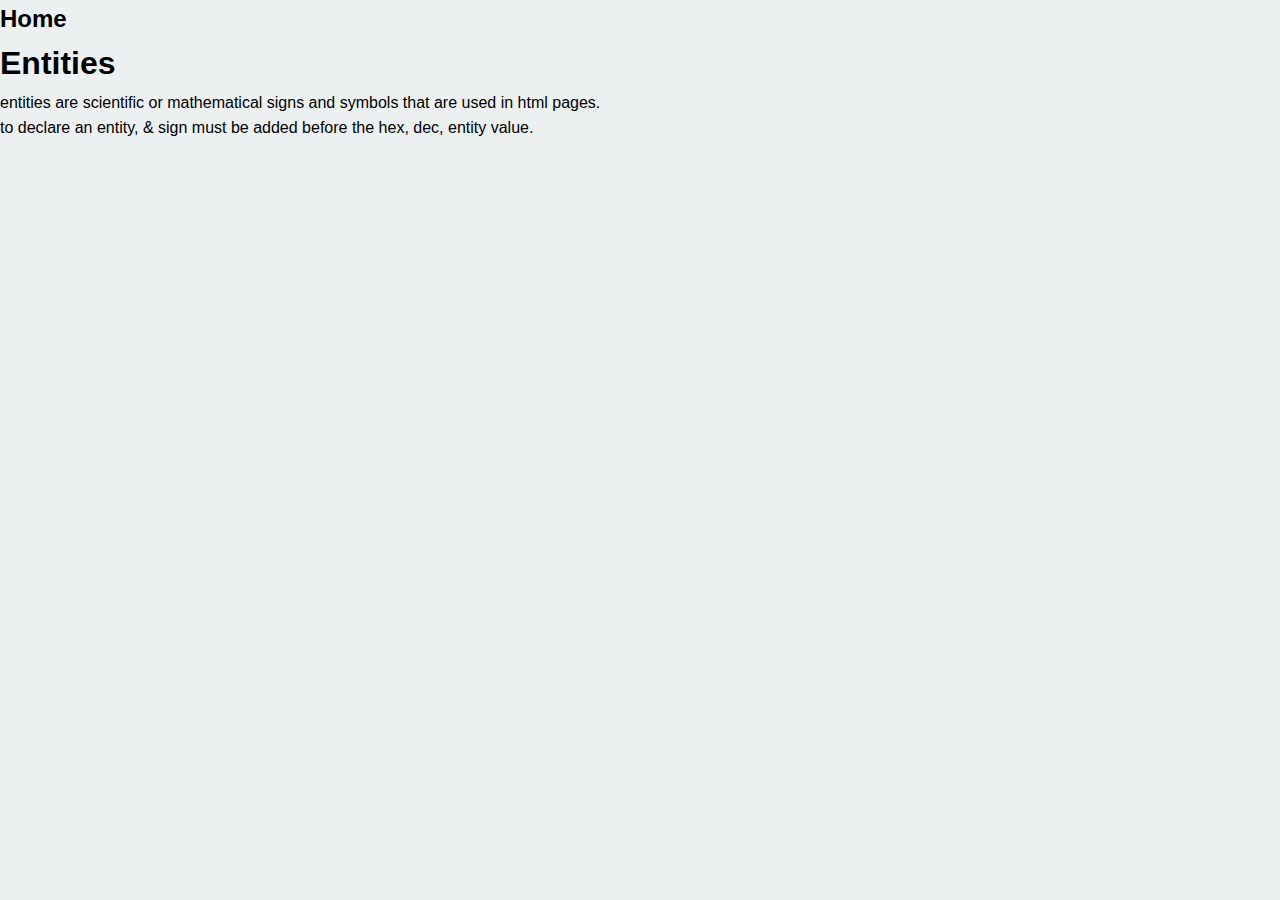
<file: page/html/entities.html>
<!DOCTYPE html>
<html lang="en">
<head>
    <meta charset="UTF-8">
    <meta http-equiv="X-UA-Compatible" content="IE=edge">
    <meta name="viewport" content="width=device-width, initial-scale=1.0">
    <link rel="stylesheet" href="../../sass/style.css">
    <title>Entities</title>
</head>
<body>
    <h2><a href="../../../index.html">Home</a></h2>

    <h1>Entities</h1>
    <p>entities are scientific or mathematical signs and symbols that are used in html pages.</p>
    <p>to declare an entity, & sign must be added before the hex, dec, entity value.</p>

</body>
</html>
</file>
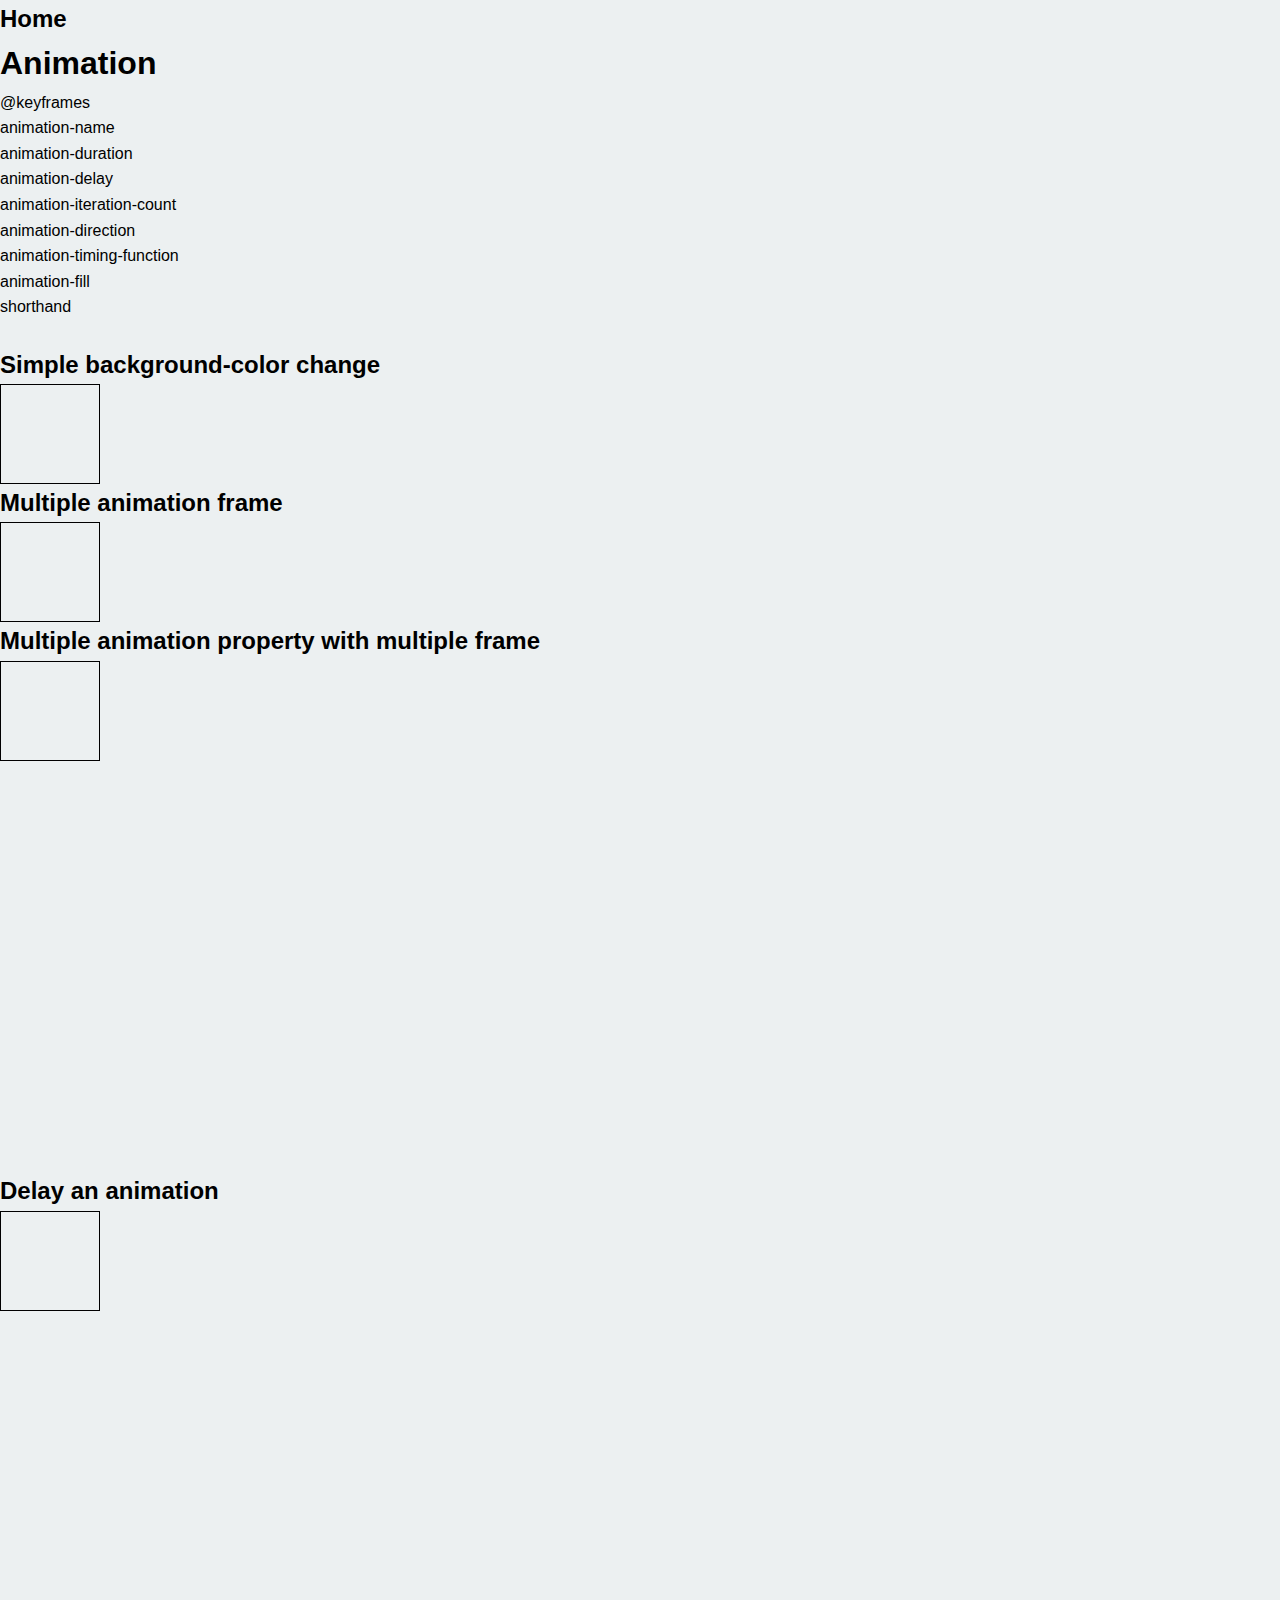
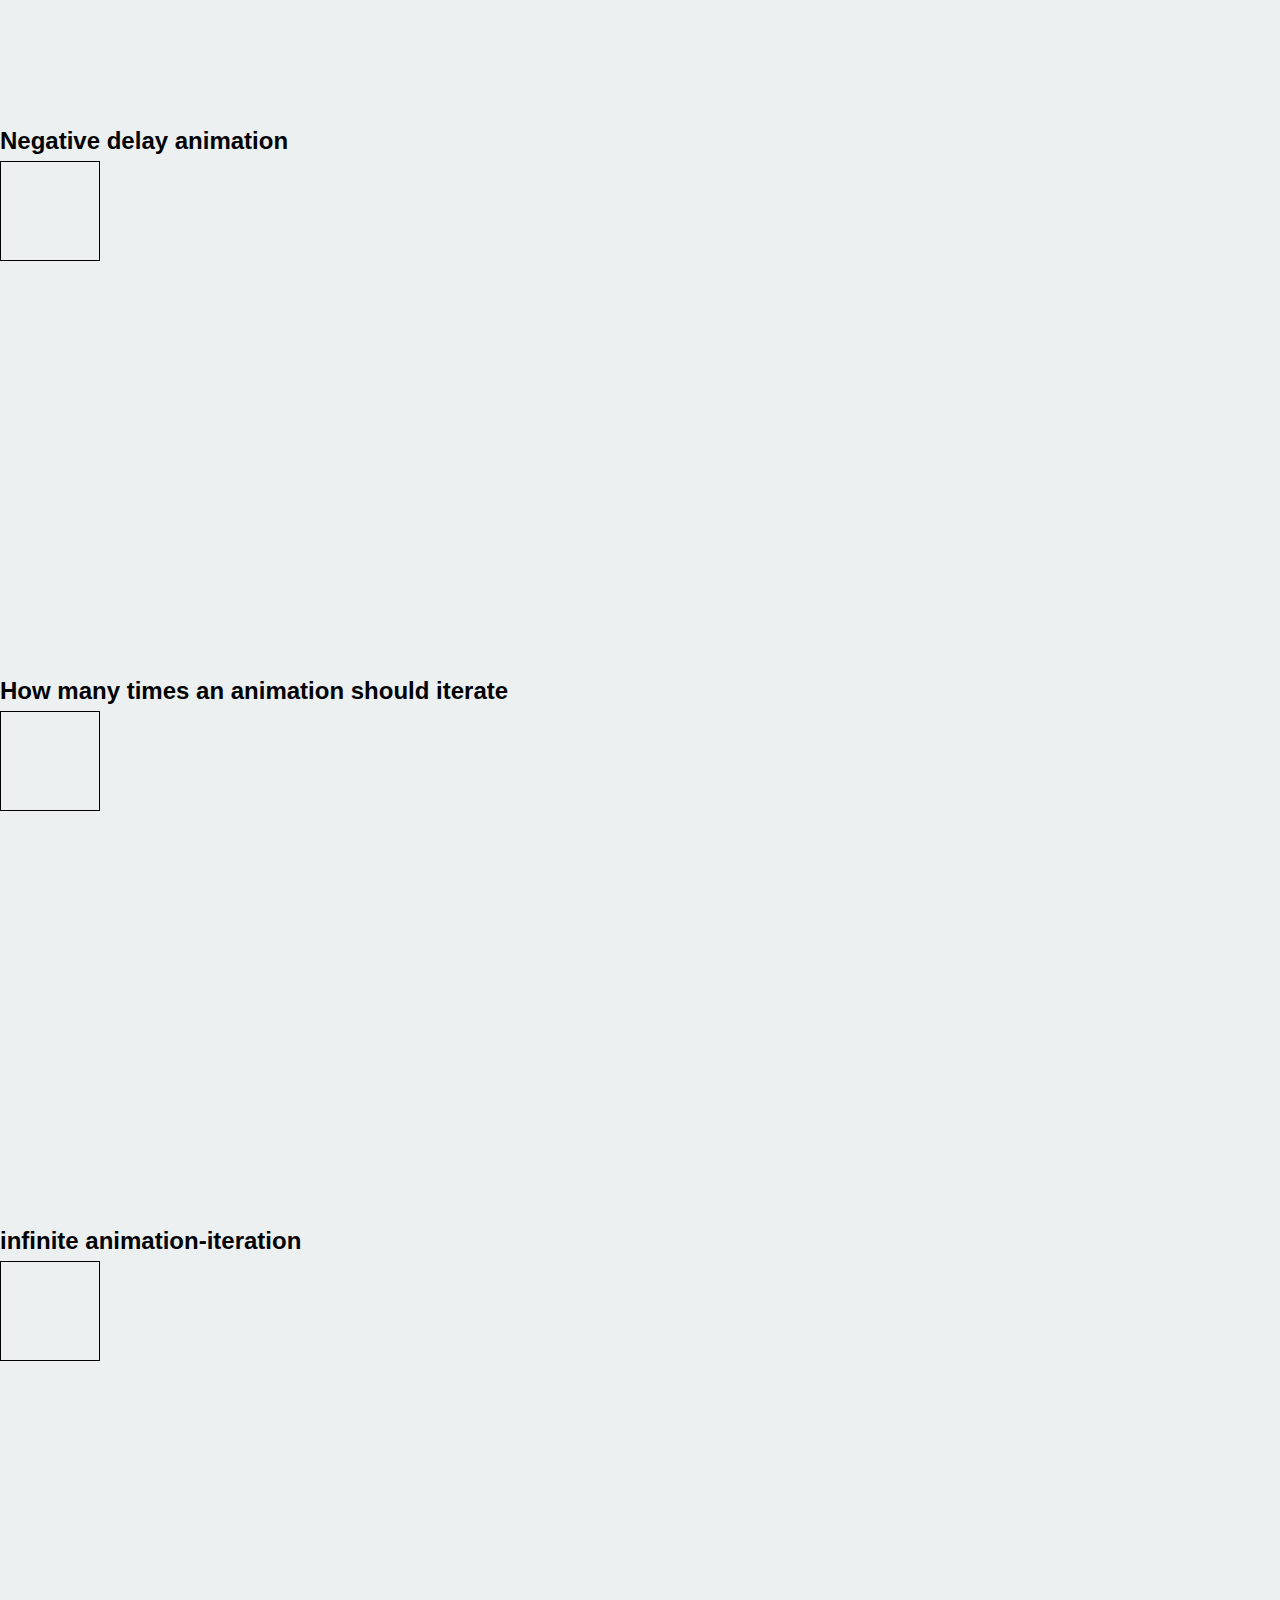
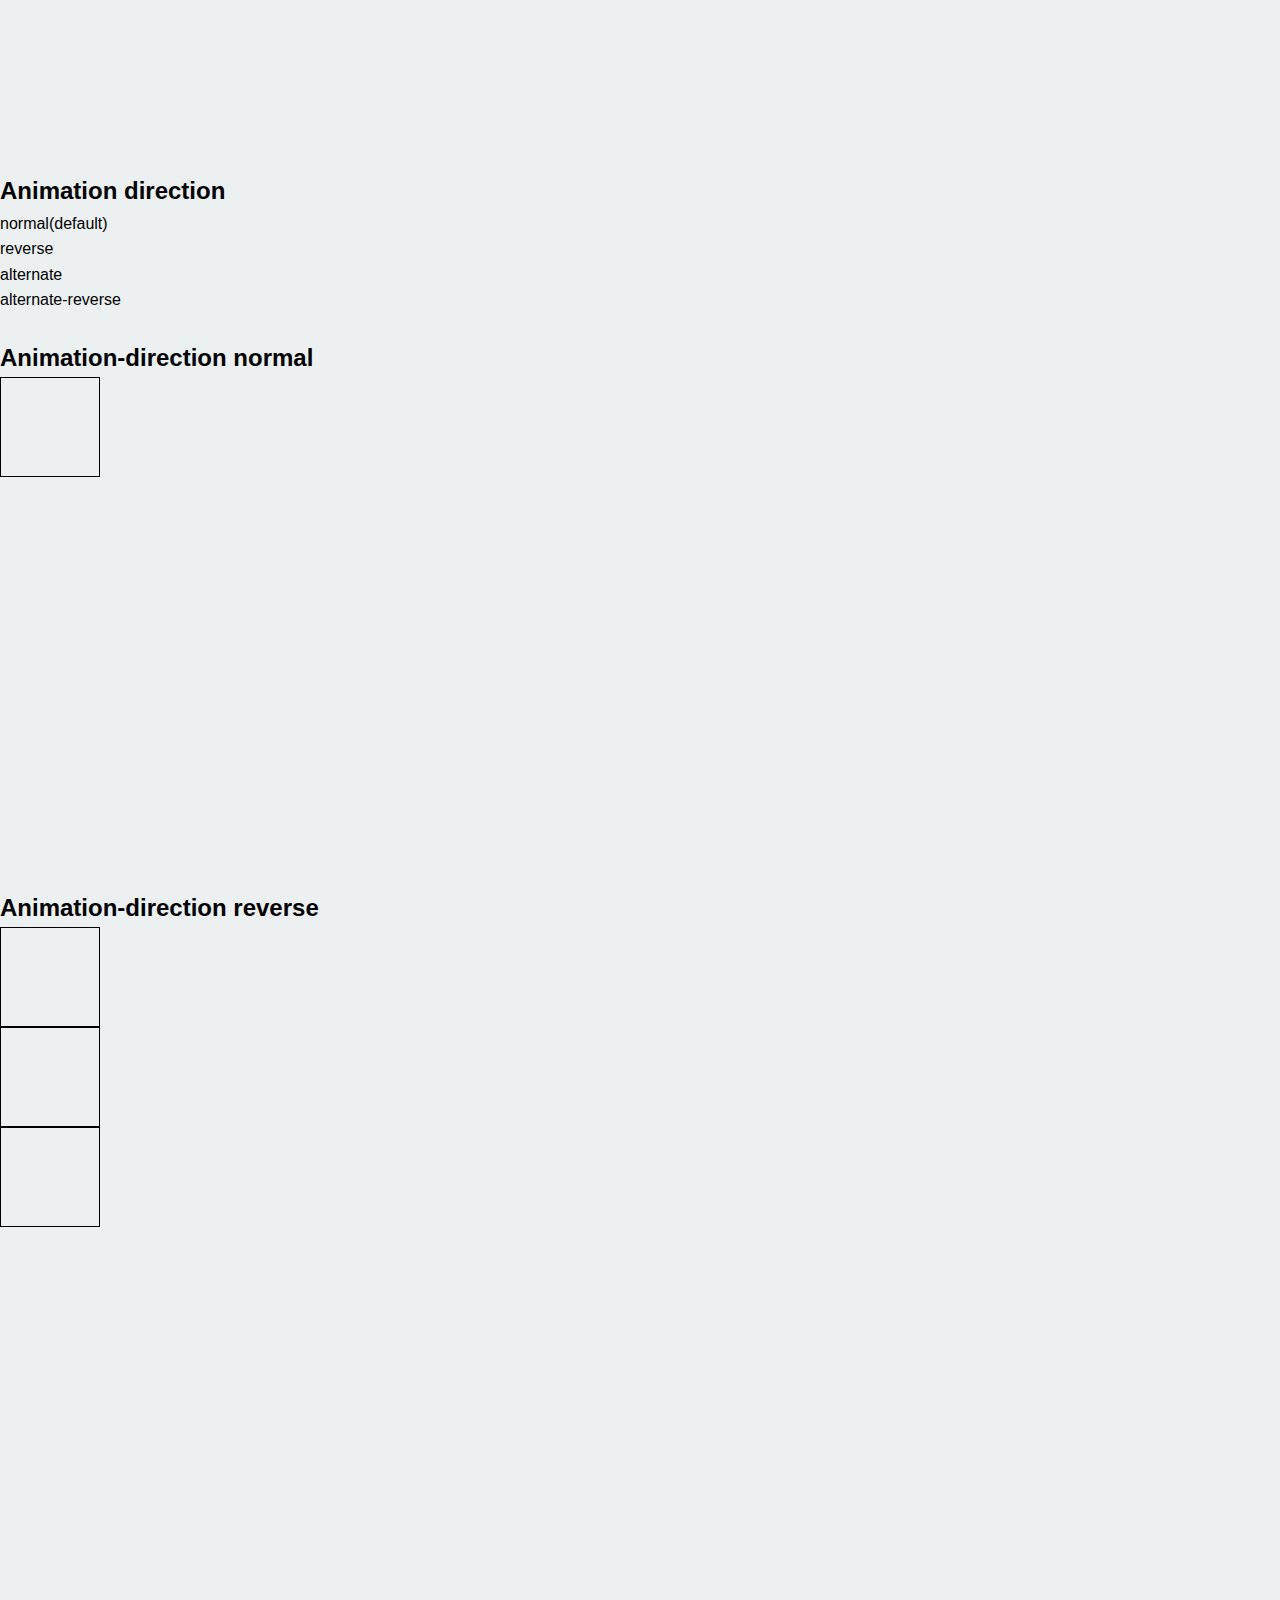
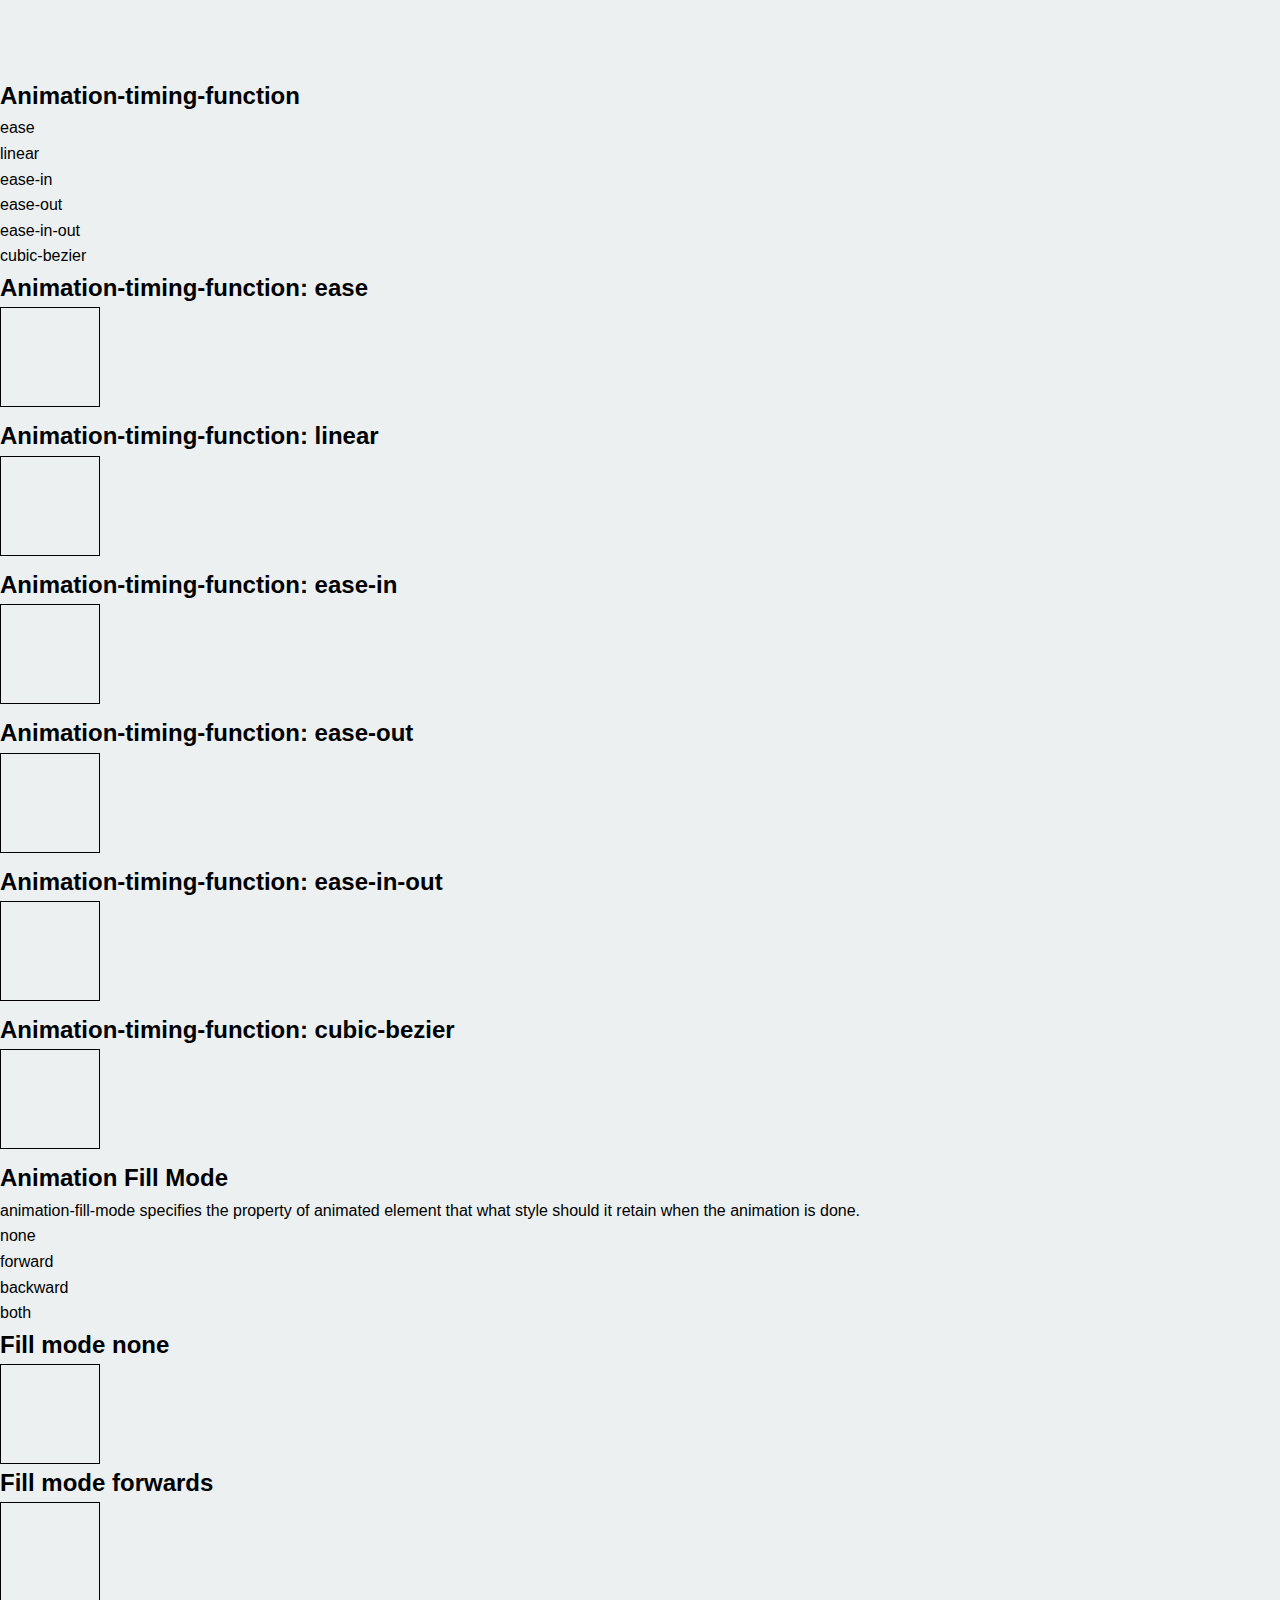
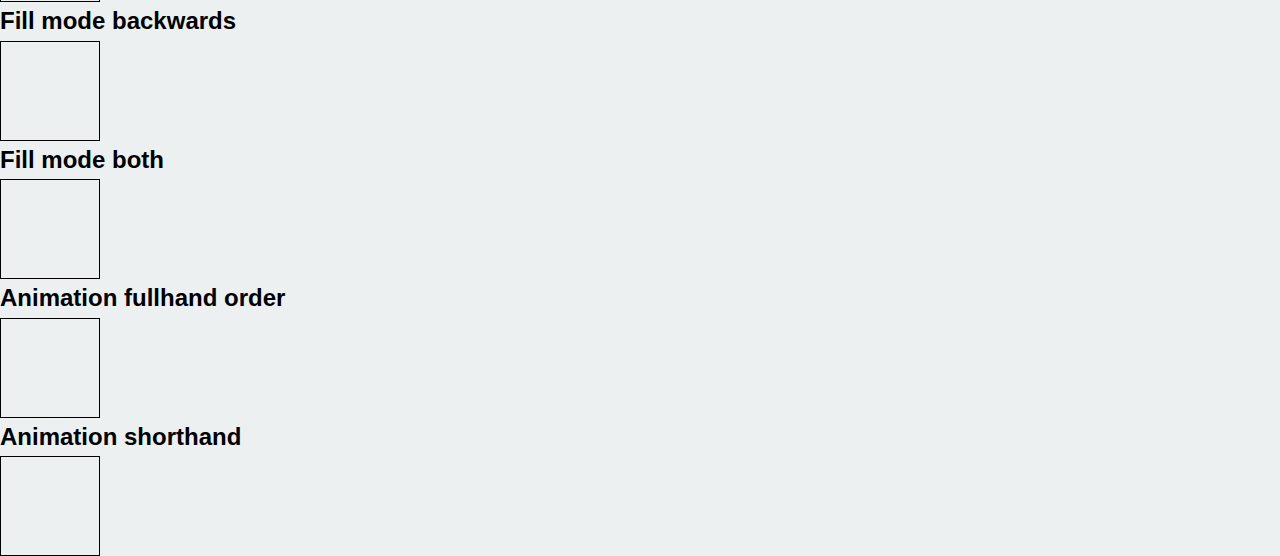
<file: page/css/advance/animation.html>
<!DOCTYPE html>
<html lang="en">
<head>
    <meta charset="UTF-8">
    <meta http-equiv="X-UA-Compatible" content="IE=edge">
    <meta name="viewport" content="width=device-width, initial-scale=1.0">
    <link rel="stylesheet" href="../../../sass/style.css">
    <title>Animation</title>
</head>
<body>
    <h2><a href="../../../index.html">Home</a></h2>
    
    <h1>Animation</h1>

    <ul>
        <li class="property">@keyframes</li>
        <li class="property">animation-name</li>
        <li class="property">animation-duration</li>
        <li class="property">animation-delay</li>
        <li class="property">animation-iteration-count</li>
        <li class="property">animation-direction</li>
        <li class="property">animation-timing-function</li>
        <li class="property">animation-fill</li>
        <li class="property">shorthand</li>
    </ul><br>

    <div class="animation">
        <h2>Simple background-color change</h2>
        <div class="animation__background-color"></div>
        
        <h2>Multiple animation frame</h2>
        <div class="animation__multiple-frame"></div>
        
        <div class="animation__box">
            <h2>Multiple animation property with multiple frame</h2>
            <div class="animation__multiple-property"></div>
        </div>
        

        <div class="animation__box">
            <h2>Delay an animation</h2>
            <div class="animation__delay"></div>
        </div>
        
        <div class="animation__box">
            <h2>Negative delay animation</h2>
            <div class="animation__negative-delay"></div>
        </div>
        
        <div class="animation__box">
            <h2>How many times an animation should iterate</h2>
        <div class="animation__iteration-count"></div>
        </div>
        
        <div class="animation__box">
            <h2>infinite animation-iteration</h2>
            <div class="animation__infinite"></div>
        </div>

        <h2>Animation direction</h2>
        <ul>
            <li class="property">normal(default)</li>
            <li class="property">reverse</li>
            <li class="property">alternate</li>
            <li class="property">alternate-reverse</li>
        </ul><br>
        
        <div class="animation__box">
            <h2>Animation-direction normal</h2>
            <div class="animation__direction-normal"></div>
        </div>
        
        <div class="animaiton__box">
            <h2>Animation-direction reverse</h2>
            <div class="animation__direction-reverse"></div>
        </div>
        
        <div class="anmation__box">
            <h2></h2>
            <div class="animation__direction-alternate"></div>
        </div>
        
        <div class="animation__box">
            <h2></h2>
            <div class="animation__direction-alternate-reverse"></div>
        </div>
        
        <h2>Animation-timing-function</h2>
        <ul>
            <li class="property">ease</li>
            <li class="property">linear</li>
            <li class="property">ease-in</li>
            <li class="property">ease-out</li>
            <li class="property">ease-in-out</li>
            <li class="property">cubic-bezier</li>
        </ul>

        <h2>Animation-timing-function: ease</h2>
        <div class="animation__tf-ease"></div>
        
        <h2>Animation-timing-function: linear</h2>
        <div class="animation__tf-linear"></div>
        
        <h2>Animation-timing-function: ease-in</h2>
        <div class="animation__tf-ease-in"></div>
        
        <h2>Animation-timing-function: ease-out</h2>
        <div class="animation__tf-ease-out"></div>
        
        <h2>Animation-timing-function: ease-in-out</h2>
        <div class="animation__tf-ease-in-out"></div>
        
        <h2>Animation-timing-function: cubic-bezier</h2>
        <div class="animation__tf-cubic-bezier"></div>

        <h2>Animation Fill Mode</h2>
        <p>animation-fill-mode specifies the property of animated element that what style should it retain when the animation is done.</p>
        <ul>
            <li class="property">none</li>
            <li class="property">forward</li>
            <li class="property">backward</li>
            <li class="property">both</li>
        </ul>

        <h2>Fill mode none</h2>
        <div class="animation__fill-mode-none"></div>
        
        <h2>Fill mode forwards</h2>
        <div class="animation__fill-mode-forwards"></div>

        <h2>Fill mode backwards</h2>
        <div class="animation__fill-mode-backwards"></div>

        <h2>Fill mode both</h2>
        <div class="animation__fill-mode-both"></div>

        <h2>Animation fullhand order</h2>
        <div class="animation__order"></div>

        <h2>Animation shorthand</h2>
        <div class="animation__shorthand"></div>
    </div>
</body>
</html>
</file>
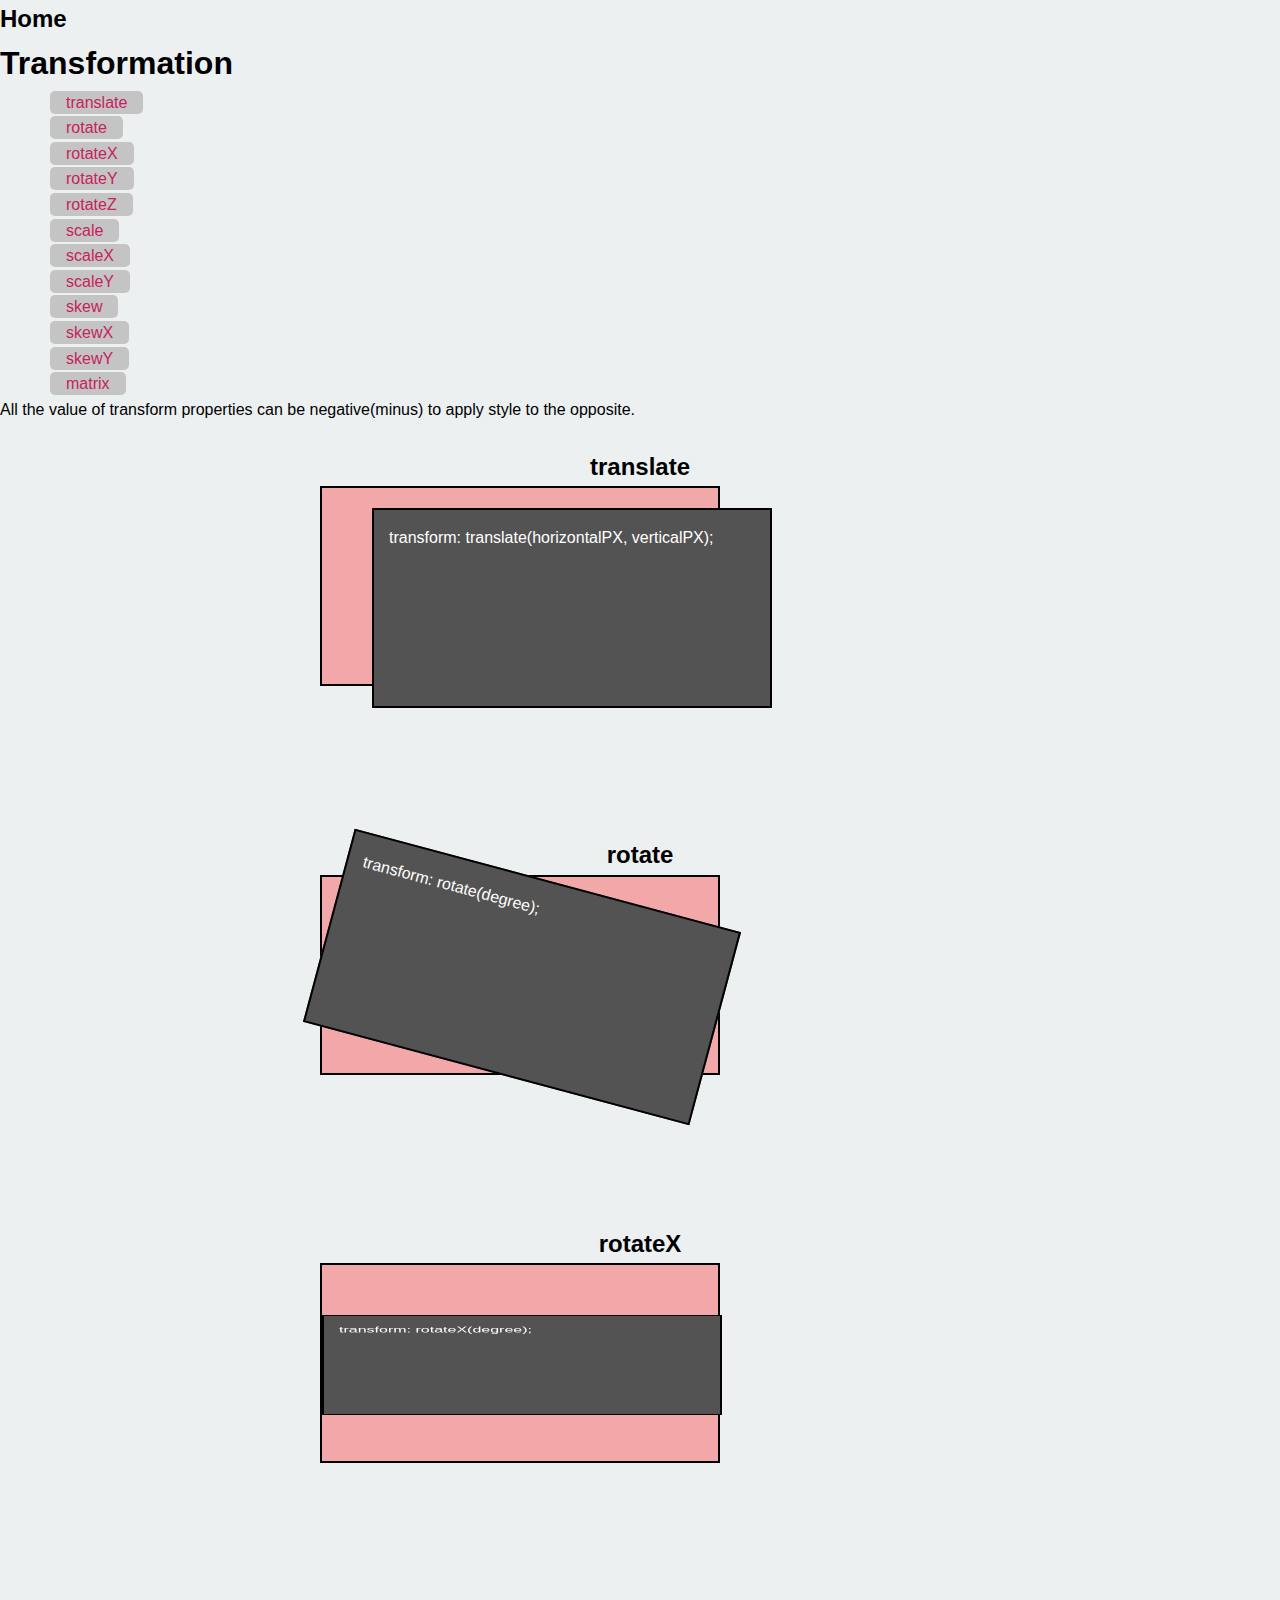
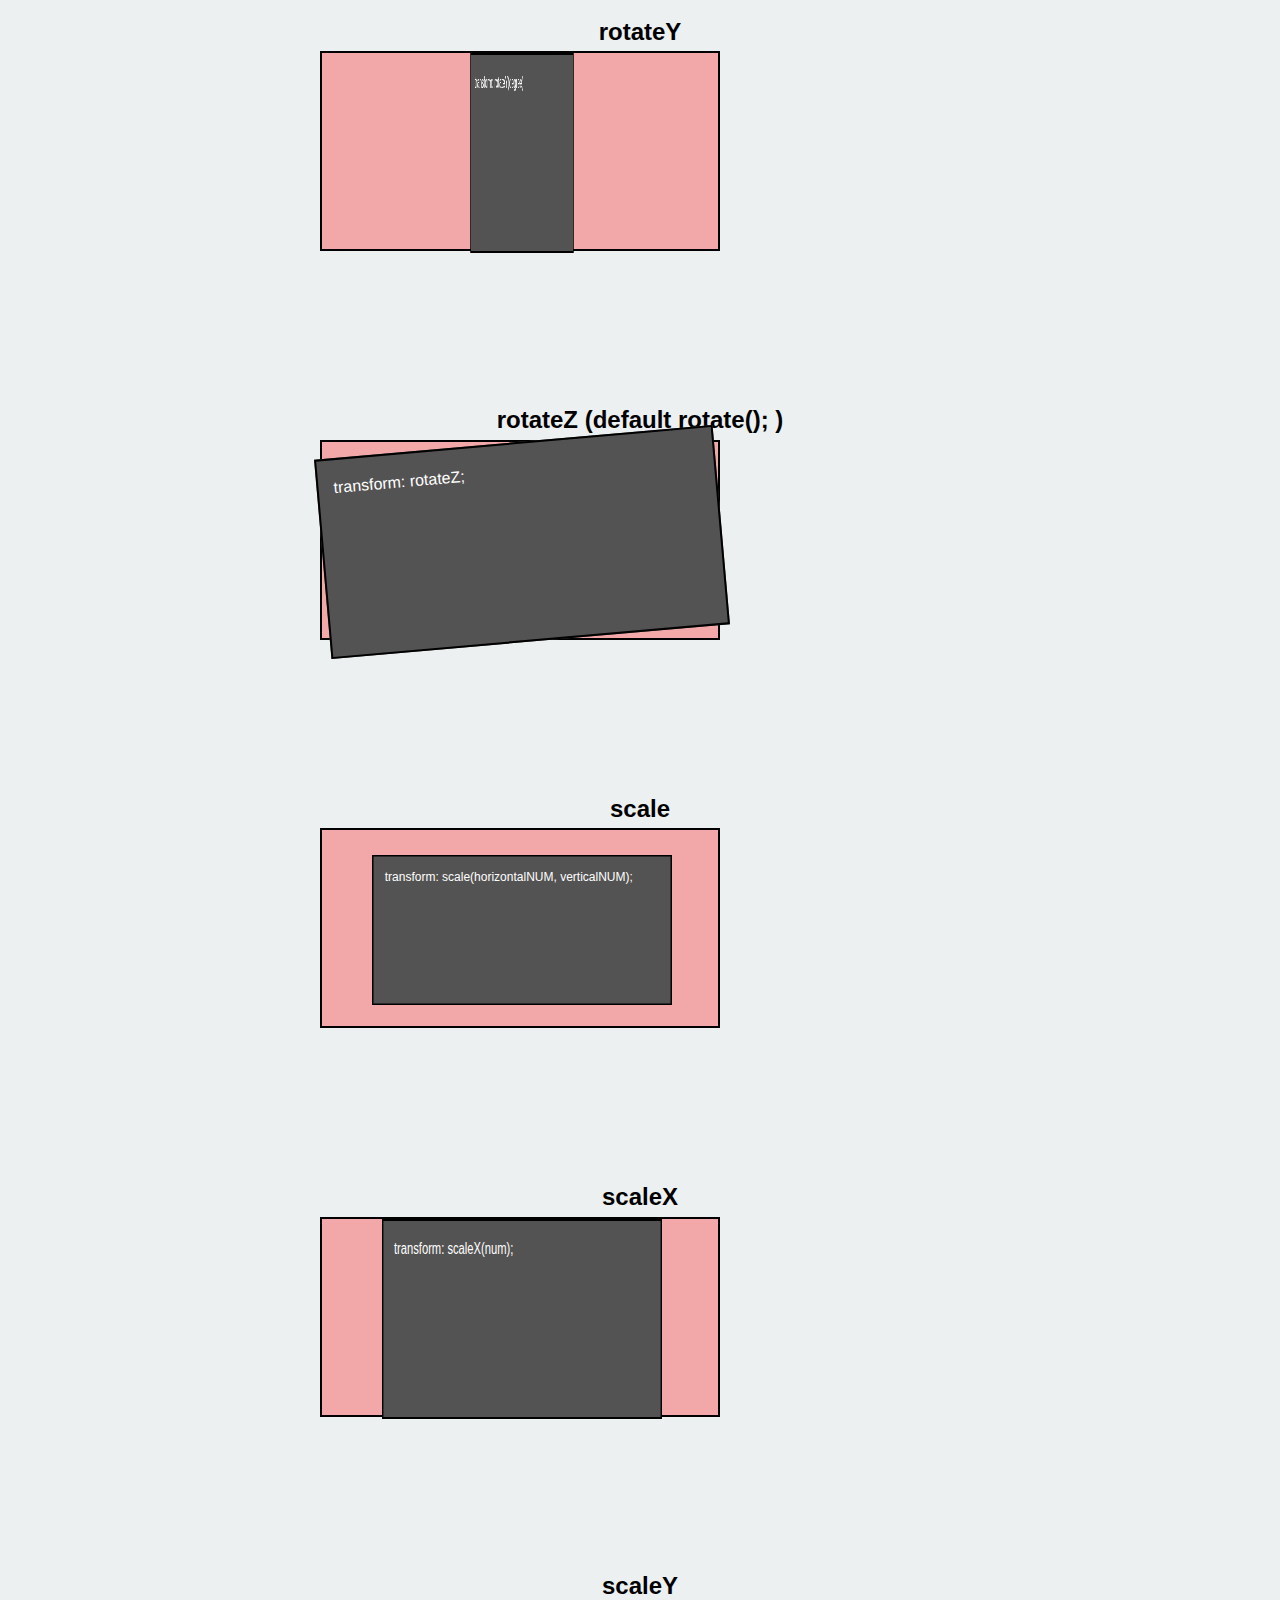
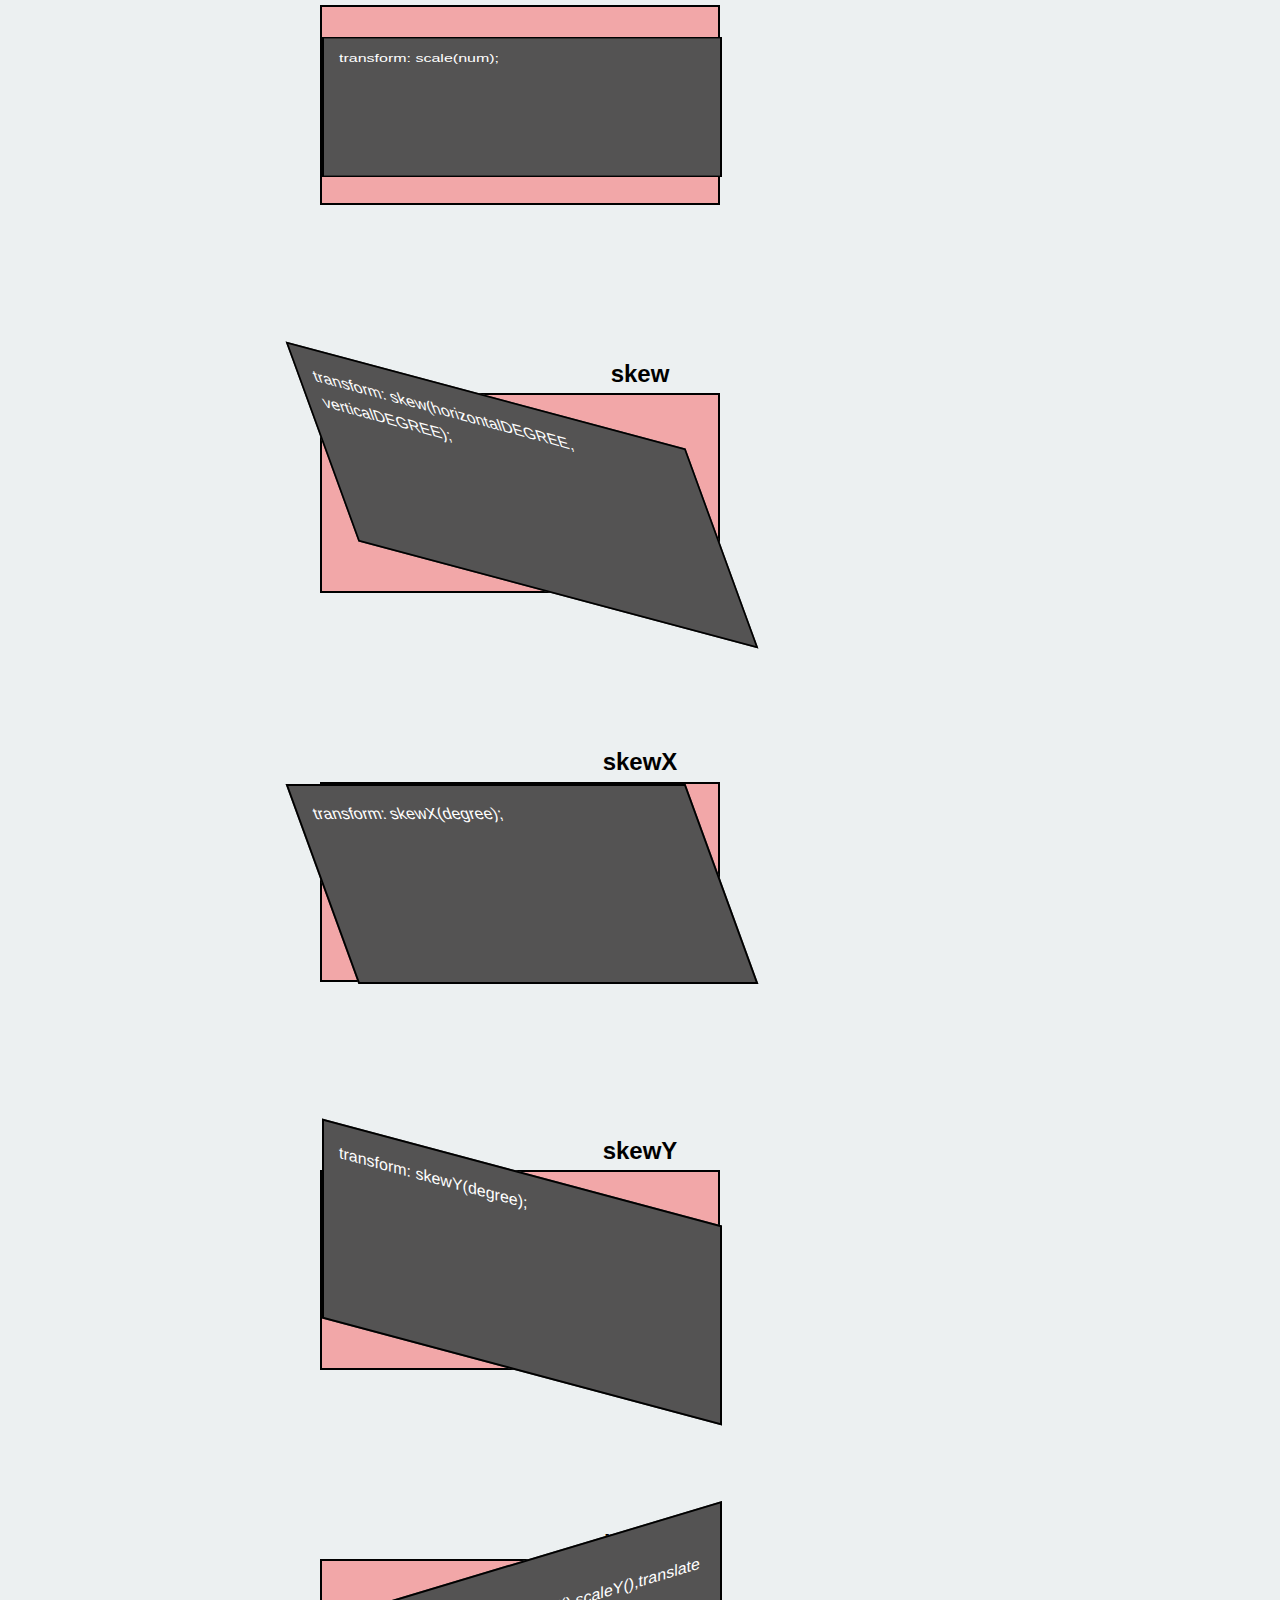
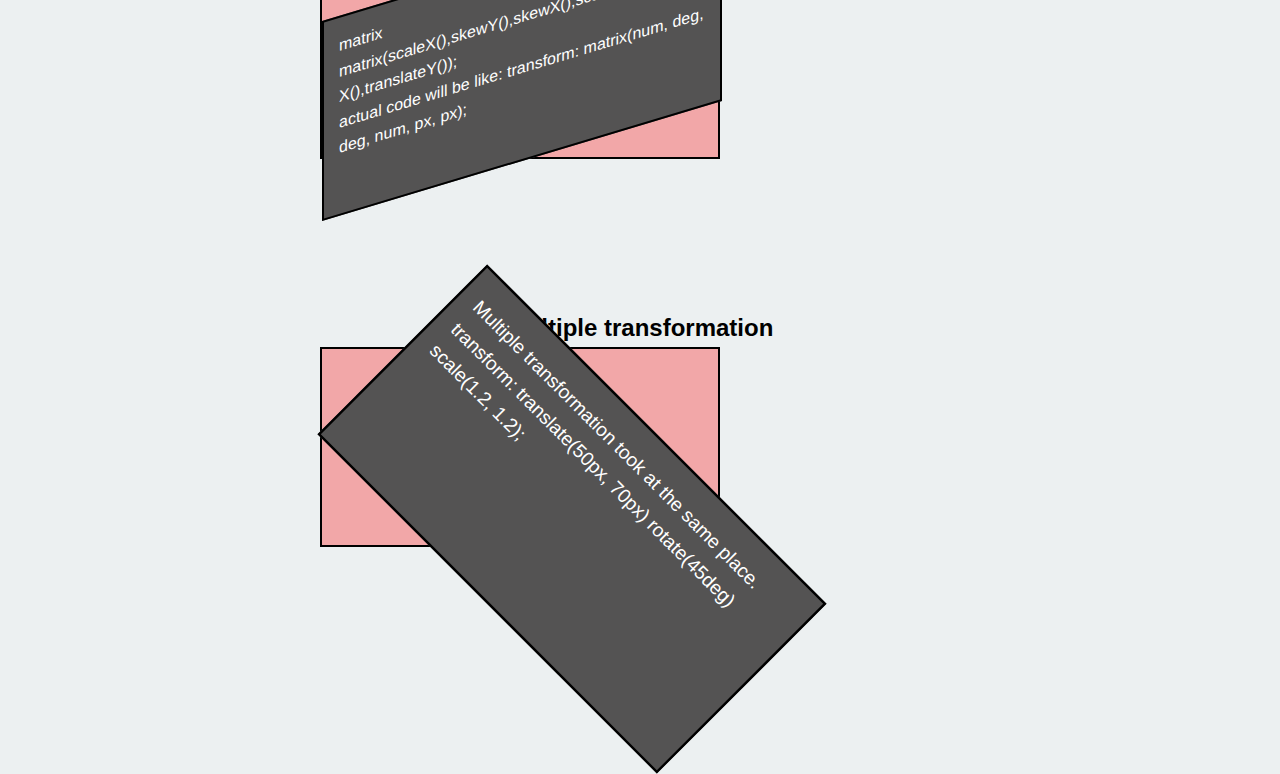
<file: page/css/advance/transformation.html>
<!DOCTYPE html>
<html lang="en">
<head>
    <meta charset="UTF-8">
    <meta http-equiv="X-UA-Compatible" content="IE=edge">
    <meta name="viewport" content="width=device-width, initial-scale=1.0">
    <link rel="stylesheet" href="../../../sass/style.css">
    <title>Transformation</title>
</head>
<body>
    <h2><a href="../../../index.html">Home</a></h2>

    <h1>Transformation</h1>
    <ul>
        <li><span class="property">translate</span></li>
        <li><span class="property">rotate</span></li>
        <li><span class="property">rotateX</span></li>
        <li><span class="property">rotateY</span></li>
        <li><span class="property">rotateZ</span></li>
        <li><span class="property">scale</span></li>
        <li><span class="property">scaleX</span></li>
        <li><span class="property">scaleY</span></li>
        <li><span class="property">skew</span></li>
        <li><span class="property">skewX</span></li>
        <li><span class="property">skewY</span></li>
        <li><span class="property">matrix</span></li>
    </ul>
    <p>
        All the value of transform properties can be negative(minus) to apply style to the opposite.
    </p><br>
    
    <div class="transform">
        <h2>translate</h2>
        <div class="transform__origin">
            <div class="transform__translate">
                transform: translate(horizontalPX, verticalPX);
            </div>
        </div>

        <h2>rotate</h2>
        <div class="transform__origin">
            <div class="transform__rotate">
                transform: rotate(degree);
            </div>
        </div>

        <h2>rotateX</h2>
        <div class="transform__origin">
            <div class="transform__rotateX">
                transform: rotateX(degree);
            </div>
        </div>

        <h2>rotateY</h2>
        <div class="transform__origin">
            <div class="transform__rotateY">
                transform: rotateY(degree);
            </div>
        </div>

        <h2>rotateZ (default rotate(); )</h2>
        <div class="transform__origin">
            <div class="transform__rotateZ">
                transform: rotateZ;
            </div>
        </div>

        <h2>scale</h2>
        <div class="transform__origin">
            <div class="transform__scale">
                transform: scale(horizontalNUM, verticalNUM);
            </div>
        </div>

        <h2>scaleX</h2>
        <div class="transform__origin">
            <div class="transform__scaleX">
                transform: scaleX(num);
            </div>
        </div>

        <h2>scaleY</h2>
        <div class="transform__origin">
            <div class="transform__scaleY">
                transform: scale(num);
            </div>
        </div>

        <h2>skew</h2>
        <div class="transform__origin">
            <div class="transform__skew">
                transform: skew(horizontalDEGREE, verticalDEGREE);
            </div>
        </div>

        <h2>skewX</h2>
        <div class="transform__origin">
            <div class="transform__skewX">
                transform: skewX(degree);
            </div>
        </div>

        <h2>skewY</h2>
        <div class="transform__origin">
            <div class="transform__skewY">
                transform: skewY(degree);
            </div>
        </div>

        <h2>matrix</h2>
        <div class="transform__origin">
            <div class="transform__matrix">
                matrix <br>
                matrix(scaleX(),skewY(),skewX(),scaleY(),translateX(),translateY());<br>
                actual code will be like: transform: matrix(num, deg, deg, num, px, px);
            </div>
        </div>

        <h2>Multiple transformation</h2>
        <div class="transform__origin">
            <div class="transform__multiple-transformation">
                Multiple transformation took at the same place. <br>
                transform: translate(50px, 70px) rotate(45deg) scale(1.2, 1.2);
            </div>
        </div>
    </div>
</body>
</html>
</file>
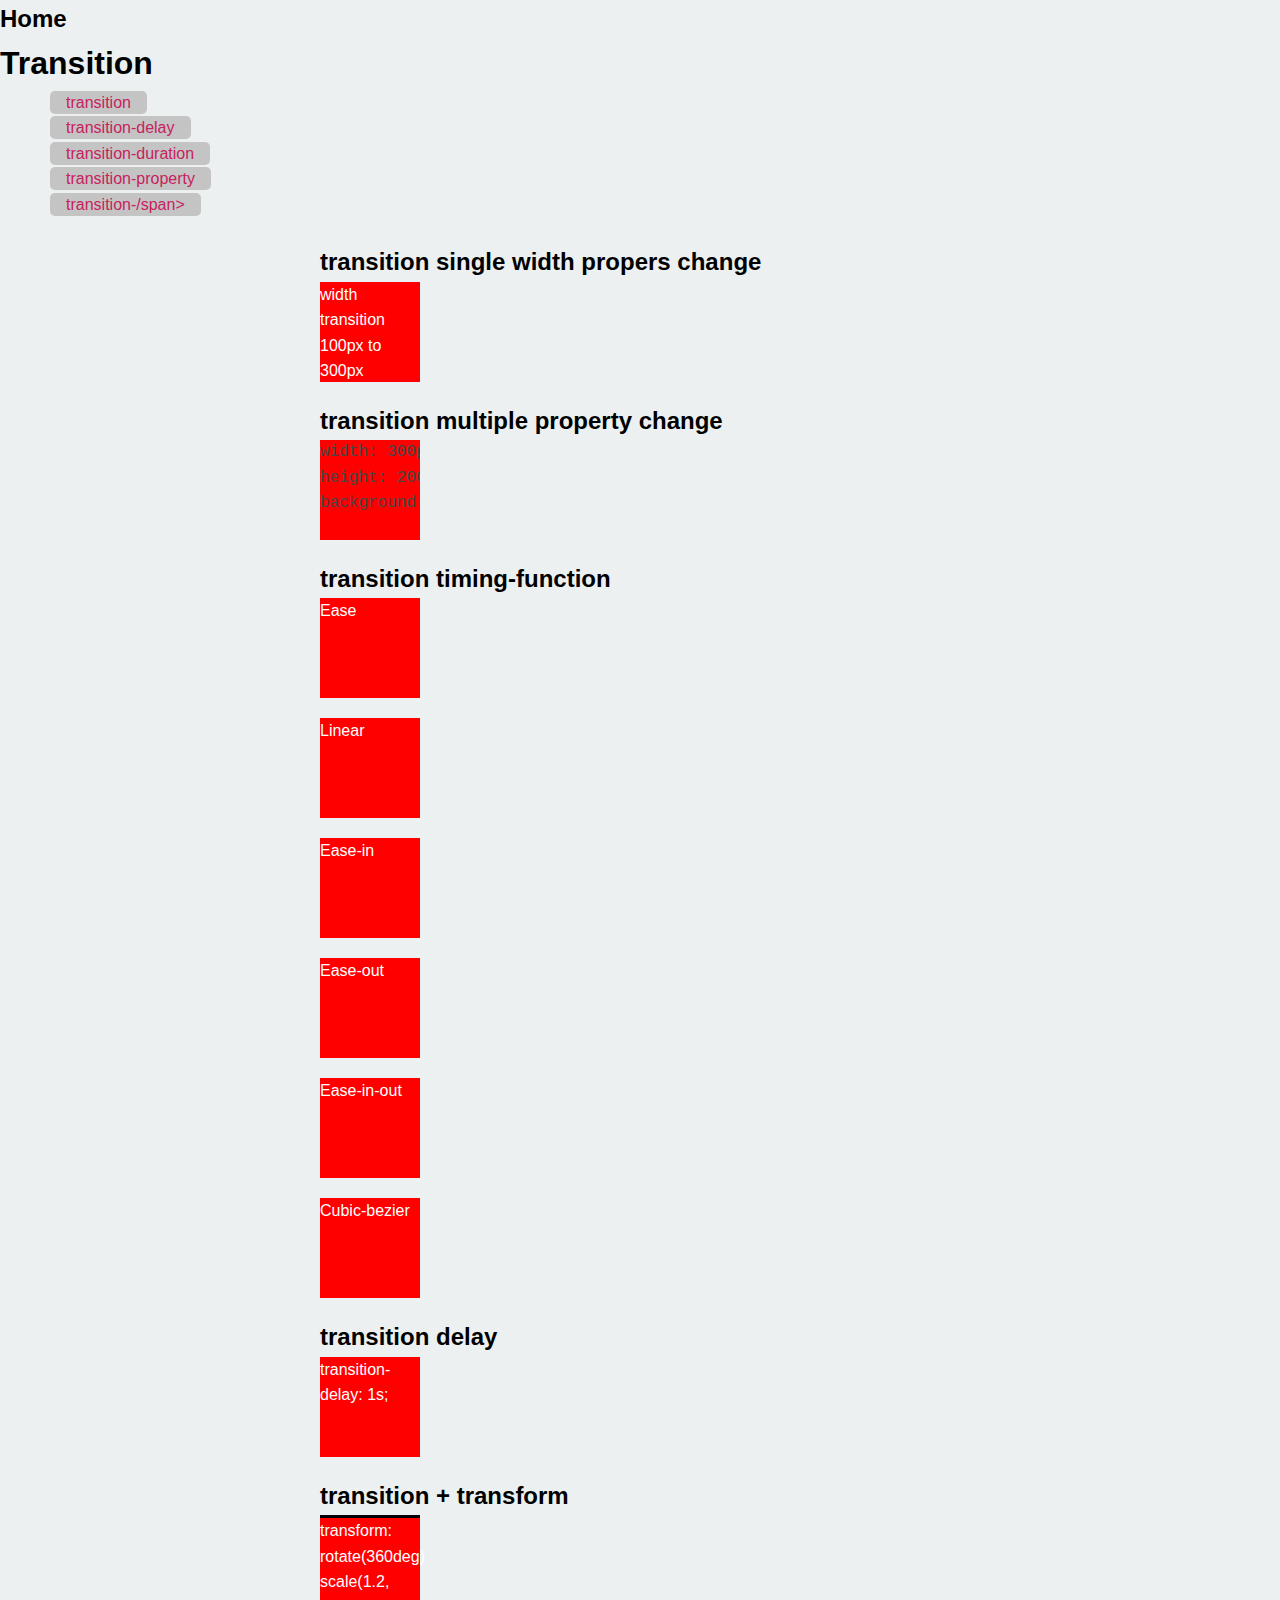
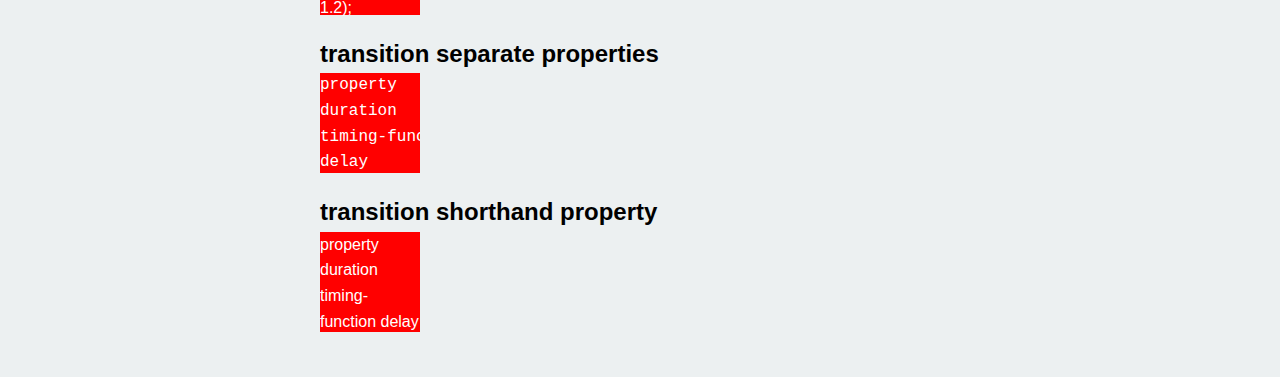
<file: page/css/advance/transition.html>
<!DOCTYPE html>
<html lang="en">
<head>
    <meta charset="UTF-8">
    <meta http-equiv="X-UA-Compatible" content="IE=edge">
    <meta name="viewport" content="width=device-width, initial-scale=1.0">
    <link rel="stylesheet" href="../../../sass/style.css">
    <title>Transition</title>
</head>
<body>
    <h2><a href="../../../index.html">Home</a></h2>

    <h1>Transition</h1>
    <ul>
        <li><span class="property">transition</span></li>
        <li><span class="property">transition-delay</span></li>
        <li><span class="property">transition-duration</span></li>
        <li><span class="property">transition-property</span></li>
        <li><span class="property">transition-/span></li>
    </ul><br>

    <div class="transition">
        <h2>transition single width propers change</h2>
        <div class="transition__width">width transition 100px to 300px</div>

        <h2>transition multiple property change</h2>
        <div class="transition__width-height">
            <pre>
width: 300px;
height: 200px;
background-color: blue;
            </pre>
        </div>

        <h2>transition timing-function</h2>
        <div class="transition__ease">Ease</div>
        <div class="transition__linear">Linear</div>
        <div class="transition__ease-in">Ease-in</div>
        <div class="transition__ease-out">Ease-out</div>
        <div class="transition__ease-in-out">Ease-in-out</div>
        <div class="transition__cubic-bezier">Cubic-bezier</div>

        <h2>transition delay</h2>
        <div class="transition__delay">transition-delay: 1s;</div>

        <h2>transition + transform</h2>
        <div class="transition__transformation">
            transform: rotate(360deg) scale(1.2, 1.2);
        </div>

        <h2>transition separate properties</h2>
        <div class="transition__individual">
<pre>
property
duration
timing-function
delay
</pre>
        </div>

        <h2>transition shorthand property</h2>
        <div class="transition__shorthand">
            property duration timing-function delay
        </div><br>
    </div>

</body>
</html>
</file>
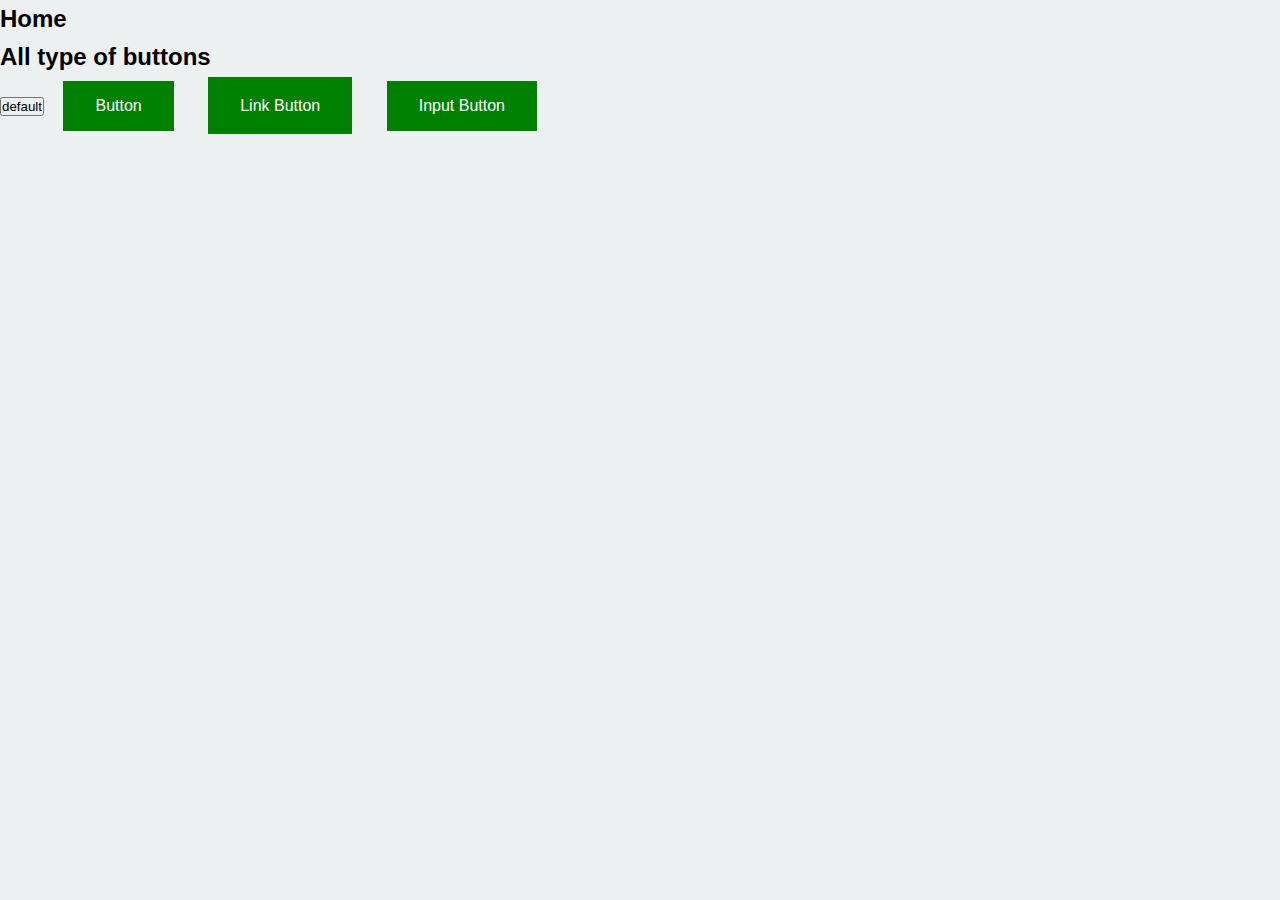
<file: page/css/utility/button.html>
<!DOCTYPE html>
<html lang="en">
<head>
    <meta charset="UTF-8">
    <meta http-equiv="X-UA-Compatible" content="IE=edge">
    <meta name="viewport" content="width=device-width, initial-scale=1.0">
    <link rel="stylesheet" href="../../../sass/style.css">
    <title>Button</title>
</head>
<body>
    <h2><a href="../../../index.html">Home</a></h2>

    <h2>All type of buttons</h2>
    <div class="all-button">
        <button>default</button>
        <button class="btn">Button</button>
        <a href="#" class="btn">Link Button</a>
        <input type="button" class="btn" value="Input Button">
    </div>
</body>
</html>
</file>
<file: sass/style.css>
html, body {
  font-family: Arial, Helvetica, sans-serif;
  height: 100%;
  font-size: 1rem;
  line-height: 1.6;
  background-color: #ecf0f1;
}

*,
*::after,
*::before {
  margin: 0;
  padding: 0;
  box-sizing: border-box;
}

ul, ol {
  list-style-type: none;
  text-decoration: none;
}

a,
a:visited,
a:active {
  text-decoration: none;
  color: black;
}

header {
  background-color: #2c3e50;
}

nav {
  max-width: 1200px;
  margin: 0;
  display: flex;
  justify-content: space-between;
  align-items: center;
}

.logo {
  padding-left: 30px;
  font-size: 1.5rem;
  color: #fff;
  font-family: 700;
  display: inline;
}

.menu > li, .menu > a {
  display: inline-block;
}

.menu li {
  position: relative;
}

.menu a {
  color: #fff;
  display: block;
  padding: 10px 1.5rem;
  font-weight: 700;
  transition: background-color 0.22s ease, color 0.22s ease;
}

.menu a:hover {
  text-shadow: 0 0 25px rgb(0, 0, 0);
  background-color: #f34949;
  color: #fff;
}

.submenu {
  display: none;
  position: absolute;
  background-color: #2c3e50;
  width: 140px;
  left: 0;
}

.submenu2 {
  display: none;
  position: absolute;
  top: 0;
  text-align: center;
  left: 100%;
  width: 200px;
  background-color: #2c3e50;
}

.submenu3 {
  display: none;
  position: absolute;
  top: 0;
  left: 100%;
  width: 140px;
  background-color: #2c3e50;
}

.menu li:hover > .submenu {
  display: block;
  -webkit-animation: slideup 0.3s ease;
          animation: slideup 0.3s ease;
}

.submenu li:hover > .submenu2 {
  display: block;
  -webkit-animation: slideleft 0.3s ease;
          animation: slideleft 0.3s ease;
}

.submenu2 li:hover > .submenu3 {
  display: block;
  -webkit-animation: slideleft 0.3s ease;
          animation: slideleft 0.3s ease;
}

@-webkit-keyframes slideup {
  0% {
    opacity: 0;
    transform: translateY(18px);
  }
  100% {
    opacity: 1;
    transform: none;
  }
}

@keyframes slideup {
  0% {
    opacity: 0;
    transform: translateY(18px);
  }
  100% {
    opacity: 1;
    transform: none;
  }
}
@-webkit-keyframes slideleft {
  0% {
    opacity: 0;
    transform: translateX(18px);
  }
  100% {
    opacity: 1;
    transform: none;
  }
}
@keyframes slideleft {
  0% {
    opacity: 0;
    transform: translateX(18px);
  }
  100% {
    opacity: 1;
    transform: none;
  }
}
.transform {
  width: 50%;
  margin: 0 auto;
}
.transform h2 {
  text-align: center;
}
.transform__origin {
  background-color: rgba(255, 0, 0, 0.3);
  width: 400px;
  height: 200px;
  border: 2px solid black;
  margin-bottom: 150px;
}
.transform__translate {
  width: 400px;
  height: 200px;
  background-color: rgb(84, 83, 83);
  color: white;
  border: 2px solid black;
  padding: 15px;
  transform: translate(50px, 20px);
}
.transform__rotate {
  width: 400px;
  height: 200px;
  background-color: rgb(84, 83, 83);
  color: white;
  border: 2px solid black;
  padding: 15px;
  transform: rotate(15deg);
}
.transform__rotateX {
  width: 400px;
  height: 200px;
  background-color: rgb(84, 83, 83);
  color: white;
  border: 2px solid black;
  padding: 15px;
  transform: rotateX(60deg);
}
.transform__rotateY {
  width: 400px;
  height: 200px;
  background-color: rgb(84, 83, 83);
  color: white;
  border: 2px solid black;
  padding: 15px;
  transform: rotateY(75deg);
}
.transform__rotateZ {
  width: 400px;
  height: 200px;
  background-color: rgb(84, 83, 83);
  color: white;
  border: 2px solid black;
  padding: 15px;
  transform: rotateZ(-5deg);
}
.transform__scale {
  width: 400px;
  height: 200px;
  background-color: rgb(84, 83, 83);
  color: white;
  border: 2px solid black;
  padding: 15px;
  transform: scale(0.75, 0.75);
}
.transform__scaleX {
  width: 400px;
  height: 200px;
  background-color: rgb(84, 83, 83);
  color: white;
  border: 2px solid black;
  padding: 15px;
  transform: scaleX(0.7);
}
.transform__scaleY {
  width: 400px;
  height: 200px;
  background-color: rgb(84, 83, 83);
  color: white;
  border: 2px solid black;
  padding: 15px;
  transform: scaleY(0.7);
}
.transform__skew {
  width: 400px;
  height: 200px;
  background-color: rgb(84, 83, 83);
  color: white;
  border: 2px solid black;
  padding: 15px;
  transform: skew(20deg, 15deg);
}
.transform__skewX {
  width: 400px;
  height: 200px;
  background-color: rgb(84, 83, 83);
  color: white;
  border: 2px solid black;
  padding: 15px;
  transform: skewX(20deg);
}
.transform__skewY {
  width: 400px;
  height: 200px;
  background-color: rgb(84, 83, 83);
  color: white;
  border: 2px solid black;
  padding: 15px;
  transform: skewY(15deg);
}
.transform__matrix {
  width: 400px;
  height: 200px;
  background-color: rgb(84, 83, 83);
  color: white;
  border: 2px solid black;
  padding: 15px;
  transform: matrix(1, -0.3, 0, 1, 0, 0);
  word-break: break-all;
}
.transform__multiple-transformation {
  width: 400px;
  height: 200px;
  background-color: rgb(84, 83, 83);
  color: white;
  border: 2px solid black;
  padding: 15px;
  transform: translate(50px, 70px) rotate(45deg) scale(1.2, 1.2);
}

.transition {
  width: 50%;
  margin: 0 auto;
}
.transition div {
  margin-bottom: 20px;
}
.transition__width {
  width: 100px;
  height: 100px;
  background-color: red;
  color: white;
  transition: width 2s;
}
.transition__width:hover {
  width: 300px;
}
.transition__width-height {
  width: 100px;
  height: 100px;
  background-color: red;
  color: white;
  transition: width 2s, height 3s, background-color 4s;
  text-overflow: clip;
  overflow: hidden;
  white-space: nowrap;
  color: rgb(71, 71, 71);
}
.transition__width-height:hover {
  width: 300px;
  height: 200px;
  background-color: blue;
  overflow: visible;
}
.transition__ease {
  width: 100px;
  height: 100px;
  background-color: red;
  color: white;
  transition: width 5s;
  transition-timing-function: ease;
}
.transition__ease:hover {
  width: 300px;
}
.transition__linear {
  width: 100px;
  height: 100px;
  background-color: red;
  color: white;
  transition: width 5s;
  transition-timing-function: linear;
}
.transition__linear:hover {
  width: 300px;
}
.transition__ease-in {
  width: 100px;
  height: 100px;
  background-color: red;
  color: white;
  transition: width 5s;
  transition-timing-function: ease-in;
}
.transition__ease-in:hover {
  width: 300px;
}
.transition__ease-out {
  transition: width 5s;
  width: 100px;
  height: 100px;
  background-color: red;
  color: white;
  transition-timing-function: ease-out;
}
.transition__ease-out:hover {
  width: 300px;
}
.transition__ease-in-out {
  transition: width 5s;
  width: 100px;
  height: 100px;
  background-color: red;
  color: white;
  transition-timing-function: ease-in-out;
}
.transition__ease-in-out:hover {
  width: 300px;
}
.transition__cubic-bezier {
  transition: width 5s;
  width: 100px;
  height: 100px;
  background-color: red;
  color: white;
  transition-timing-function: cubic-bezier(0.075, 0.82, 0.165, 1);
}
.transition__cubic-bezier:hover {
  width: 300px;
}
.transition__delay {
  width: 100px;
  height: 100px;
  background-color: red;
  color: white;
  transition: width 3s;
  transition-delay: 1s;
}
.transition__delay:hover {
  width: 300px;
}
.transition__transformation {
  width: 100px;
  height: 100px;
  background-color: red;
  color: white;
  transition: transform 2.5s;
  border-top: 3px solid black;
}
.transition__transformation:hover {
  transform: rotateY(360deg) translate(200px, 0);
}
.transition__individual {
  width: 100px;
  height: 100px;
  background-color: red;
  color: white;
  transition-property: width;
  transition-duration: 2s;
  transition-timing-function: ease-in-out;
  transition-delay: 1s;
  text-overflow: clip;
  overflow: hidden;
  white-space: nowrap;
}
.transition__individual:hover {
  width: 300px;
}
.transition__shorthand {
  width: 100px;
  height: 100px;
  background-color: red;
  color: white;
  transition: width 2s ease-out 1s;
}
.transition__shorthand:hover {
  width: 300px;
}

@-webkit-keyframes bc-change {
  from {
    background-color: red;
  }
  to {
    background-color: blue;
  }
}

@keyframes bc-change {
  from {
    background-color: red;
  }
  to {
    background-color: blue;
  }
}
@-webkit-keyframes multiple-color {
  0% {
    background-color: red;
  }
  25% {
    background-color: green;
  }
  50% {
    background-color: blue;
  }
  75% {
    background-color: yellow;
  }
  100% {
    background-color: purple;
  }
}
@keyframes multiple-color {
  0% {
    background-color: red;
  }
  25% {
    background-color: green;
  }
  50% {
    background-color: blue;
  }
  75% {
    background-color: yellow;
  }
  100% {
    background-color: purple;
  }
}
@-webkit-keyframes multi-property {
  0% {
    background-color: red;
    left: 0;
    top: 0;
  }
  25% {
    background-color: green;
    left: 400px;
    top: 0;
  }
  50% {
    background-color: blue;
    left: 400px;
    top: 400px;
  }
  75% {
    background-color: yellow;
    left: 0;
    top: 400px;
  }
  100% {
    background-color: purple;
    left: 0;
    top: 0;
  }
}
@keyframes multi-property {
  0% {
    background-color: red;
    left: 0;
    top: 0;
  }
  25% {
    background-color: green;
    left: 400px;
    top: 0;
  }
  50% {
    background-color: blue;
    left: 400px;
    top: 400px;
  }
  75% {
    background-color: yellow;
    left: 0;
    top: 400px;
  }
  100% {
    background-color: purple;
    left: 0;
    top: 0;
  }
}
@-webkit-keyframes timing-function {
  0% {
    background-color: red;
    left: 0;
    top: 0;
  }
  50% {
    background-color: blue;
    left: 400px;
    top: 0;
  }
  100% {
    background-color: green;
    left: 0px;
    top: 0;
  }
}
@keyframes timing-function {
  0% {
    background-color: red;
    left: 0;
    top: 0;
  }
  50% {
    background-color: blue;
    left: 400px;
    top: 0;
  }
  100% {
    background-color: green;
    left: 0px;
    top: 0;
  }
}
[class*=tf-] {
  margin-bottom: 10px;
}

.animation__background-color {
  width: 100px;
  height: 100px;
  border: 1px solid black;
  -webkit-animation-name: bc-change;
          animation-name: bc-change;
  -webkit-animation-duration: 5s;
          animation-duration: 5s;
}
.animation__multiple-frame {
  width: 100px;
  height: 100px;
  border: 1px solid black;
  -webkit-animation-name: multiple-color;
          animation-name: multiple-color;
  -webkit-animation-duration: 10s;
          animation-duration: 10s;
}
.animation__box {
  height: 550px;
}
.animation__multiple-property {
  width: 100px;
  height: 100px;
  border: 1px solid black;
  -webkit-animation-duration: 10s;
          animation-duration: 10s;
  -webkit-animation-name: multi-property;
          animation-name: multi-property;
  position: relative;
}
.animation__delay {
  width: 100px;
  height: 100px;
  border: 1px solid black;
  -webkit-animation-duration: 10s;
          animation-duration: 10s;
  -webkit-animation-name: multi-property;
          animation-name: multi-property;
  -webkit-animation-delay: 2s;
          animation-delay: 2s;
  position: relative;
}
.animation__negative-delay {
  width: 100px;
  height: 100px;
  border: 1px solid black;
  -webkit-animation-duration: 10s;
          animation-duration: 10s;
  -webkit-animation-name: multi-property;
          animation-name: multi-property;
  -webkit-animation-delay: -2s;
          animation-delay: -2s;
  position: relative;
}
.animation__iteration-count {
  width: 100px;
  height: 100px;
  border: 1px solid black;
  -webkit-animation-duration: 10s;
          animation-duration: 10s;
  -webkit-animation-name: multi-property;
          animation-name: multi-property;
  position: relative;
  -webkit-animation-iteration-count: 3;
          animation-iteration-count: 3;
}
.animation__infinite {
  width: 100px;
  height: 100px;
  border: 1px solid black;
  -webkit-animation-duration: 10s;
          animation-duration: 10s;
  -webkit-animation-name: multi-property;
          animation-name: multi-property;
  position: relative;
  -webkit-animation-iteration-count: infinite;
          animation-iteration-count: infinite;
}
.animation__direction-normal {
  width: 100px;
  height: 100px;
  border: 1px solid black;
  -webkit-animation-duration: 10s;
          animation-duration: 10s;
  -webkit-animation-name: multi-property;
          animation-name: multi-property;
  position: relative;
  -webkit-animation-iteration-count: infinite;
          animation-iteration-count: infinite;
  -webkit-animation-direction: normal;
          animation-direction: normal;
}
.animation__direction-reverse {
  width: 100px;
  height: 100px;
  border: 1px solid black;
  -webkit-animation-duration: 10s;
          animation-duration: 10s;
  -webkit-animation-name: multi-property;
          animation-name: multi-property;
  position: relative;
  -webkit-animation-iteration-count: infinite;
          animation-iteration-count: infinite;
  animation-direction: reverse;
}
.animation__direction-alternate {
  width: 100px;
  height: 100px;
  border: 1px solid black;
  -webkit-animation-duration: 10s;
          animation-duration: 10s;
  -webkit-animation-name: multi-property;
          animation-name: multi-property;
  position: relative;
  -webkit-animation-iteration-count: infinite;
          animation-iteration-count: infinite;
  -webkit-animation-direction: alternate;
          animation-direction: alternate;
}
.animation__direction-alternate-reverse {
  width: 100px;
  height: 100px;
  border: 1px solid black;
  -webkit-animation-duration: 10s;
          animation-duration: 10s;
  -webkit-animation-name: multi-property;
          animation-name: multi-property;
  position: relative;
  -webkit-animation-iteration-count: infinite;
          animation-iteration-count: infinite;
  animation-direction: alternate-reverse;
}
.animation__tf-ease {
  width: 100px;
  height: 100px;
  border: 1px solid black;
  -webkit-animation-duration: 10s;
          animation-duration: 10s;
  -webkit-animation-name: timing-function;
          animation-name: timing-function;
  position: relative;
  -webkit-animation-iteration-count: infinite;
          animation-iteration-count: infinite;
  -webkit-animation-timing-function: ease;
          animation-timing-function: ease;
}
.animation__tf-linear {
  width: 100px;
  height: 100px;
  border: 1px solid black;
  -webkit-animation-duration: 10s;
          animation-duration: 10s;
  -webkit-animation-name: timing-function;
          animation-name: timing-function;
  position: relative;
  -webkit-animation-iteration-count: infinite;
          animation-iteration-count: infinite;
  -webkit-animation-timing-function: linear;
          animation-timing-function: linear;
}
.animation__tf-ease-in {
  width: 100px;
  height: 100px;
  border: 1px solid black;
  -webkit-animation-duration: 10s;
          animation-duration: 10s;
  -webkit-animation-name: timing-function;
          animation-name: timing-function;
  position: relative;
  -webkit-animation-iteration-count: infinite;
          animation-iteration-count: infinite;
  -webkit-animation-timing-function: ease-in;
          animation-timing-function: ease-in;
}
.animation__tf-ease-out {
  width: 100px;
  height: 100px;
  border: 1px solid black;
  -webkit-animation-duration: 10s;
          animation-duration: 10s;
  -webkit-animation-name: timing-function;
          animation-name: timing-function;
  position: relative;
  -webkit-animation-iteration-count: infinite;
          animation-iteration-count: infinite;
  -webkit-animation-timing-function: ease-out;
          animation-timing-function: ease-out;
}
.animation__tf-ease-in-out {
  width: 100px;
  height: 100px;
  border: 1px solid black;
  -webkit-animation-duration: 10s;
          animation-duration: 10s;
  -webkit-animation-name: timing-function;
          animation-name: timing-function;
  position: relative;
  -webkit-animation-iteration-count: infinite;
          animation-iteration-count: infinite;
  -webkit-animation-timing-function: ease-in-out;
          animation-timing-function: ease-in-out;
}
.animation__tf-cubic-bezier {
  width: 100px;
  height: 100px;
  border: 1px solid black;
  -webkit-animation-duration: 10s;
          animation-duration: 10s;
  -webkit-animation-name: timing-function;
          animation-name: timing-function;
  position: relative;
  -webkit-animation-iteration-count: infinite;
          animation-iteration-count: infinite;
  -webkit-animation-timing-function: cubic-bezier(0.17, 0.67, 0.83, 0.67);
          animation-timing-function: cubic-bezier(0.17, 0.67, 0.83, 0.67);
}
.animation__fill-mode-none {
  width: 100px;
  height: 100px;
  border: 1px solid black;
  -webkit-animation-duration: 10s;
          animation-duration: 10s;
  -webkit-animation-name: timing-function;
          animation-name: timing-function;
  position: relative;
  -webkit-animation-fill-mode: none;
          animation-fill-mode: none;
}
.animation__fill-mode-forwards {
  width: 100px;
  height: 100px;
  border: 1px solid black;
  -webkit-animation-duration: 10s;
          animation-duration: 10s;
  -webkit-animation-name: timing-function;
          animation-name: timing-function;
  position: relative;
  -webkit-animation-fill-mode: forwards;
          animation-fill-mode: forwards;
}
.animation__fill-mode-backwards {
  width: 100px;
  height: 100px;
  border: 1px solid black;
  -webkit-animation-duration: 10s;
          animation-duration: 10s;
  -webkit-animation-name: timing-function;
          animation-name: timing-function;
  position: relative;
  -webkit-animation-fill-mode: backwards;
          animation-fill-mode: backwards;
}
.animation__fill-mode-both {
  width: 100px;
  height: 100px;
  border: 1px solid black;
  -webkit-animation-duration: 10s;
          animation-duration: 10s;
  -webkit-animation-name: timing-function;
          animation-name: timing-function;
  position: relative;
  -webkit-animation-fill-mode: both;
          animation-fill-mode: both;
}
.animation__order {
  width: 100px;
  height: 100px;
  border: 1px solid black;
  position: relative;
  -webkit-animation-name: timing-function;
          animation-name: timing-function;
  -webkit-animation-duration: 5s;
          animation-duration: 5s;
  -webkit-animation-timing-function: ease;
          animation-timing-function: ease;
  -webkit-animation-delay: 0s;
          animation-delay: 0s;
  -webkit-animation-iteration-count: 3;
          animation-iteration-count: 3;
  animation-direction: alternate-reverse;
}
.animation__shorthand {
  width: 100px;
  height: 100px;
  border: 1px solid black;
  position: relative;
  animation: timing-function 4s ease-in 2s infinite reverse;
}

span.property {
  color: rgb(198, 34, 94);
  background-color: rgb(196, 196, 196);
  padding: 3px 1rem;
  border-radius: 5px;
  list-style-type: lower-roman;
}

li > span.property {
  margin-left: 50px;
}

code pre {
  color: rgb(194, 194, 194);
}

.all-button .btn {
  text-decoration: none;
  border: none;
  display: inline-block;
  text-align: center;
  padding: 16px 32px;
  font-size: 16px;
  margin: 0 15px;
  color: white;
  background-color: green;
  cursor: pointer;
}/*# sourceMappingURL=style.css.map */
</file>
